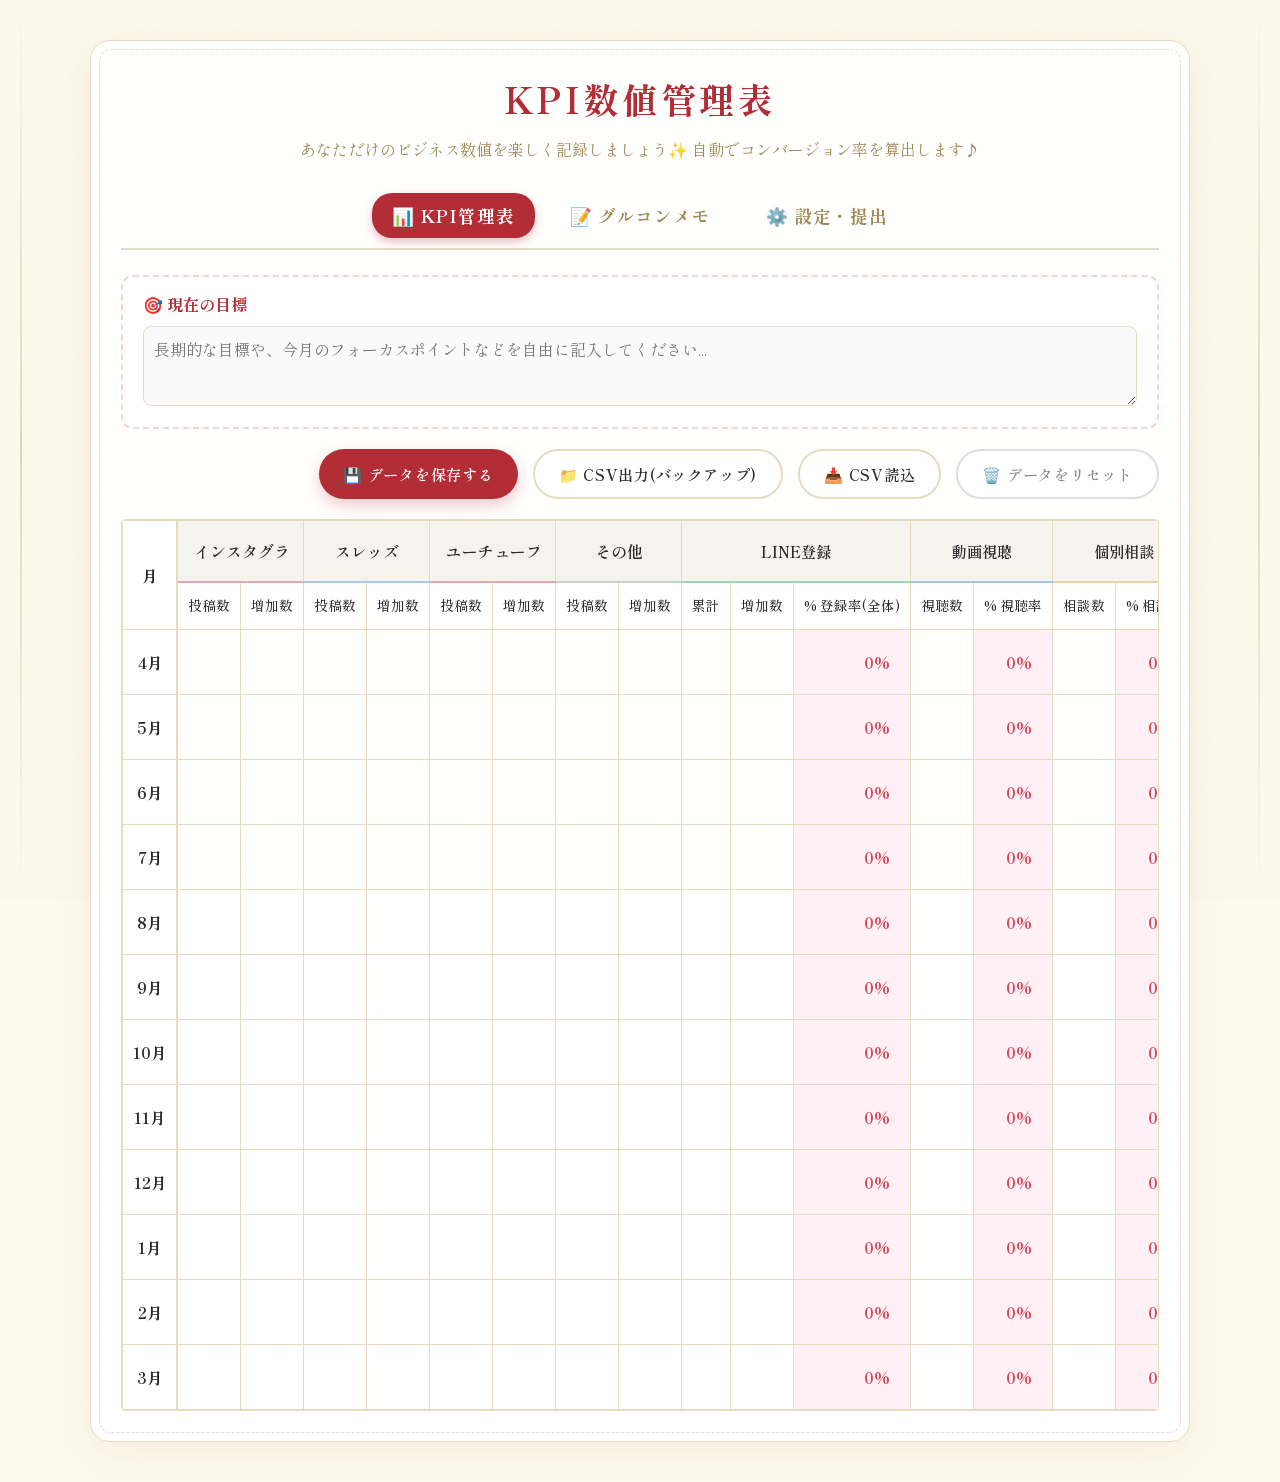
<file: index.html>
<!DOCTYPE html>
<html lang="ja">
<head>
    <meta charset="UTF-8">
    <meta name="viewport" content="width=device-width, initial-scale=1.0">
    <title>KPI管理ツール</title>
    <link rel="preconnect" href="https://fonts.googleapis.com">
    <link rel="preconnect" href="https://fonts.gstatic.com" crossorigin>
    <link href="https://fonts.googleapis.com/css2?family=Shippori+Mincho:wght@400;500;600;700&display=swap" rel="stylesheet">
    <link rel="stylesheet" href="style.css">
</head>
<body>
    <div class="background-texture"></div>

    <div class="container">
        <header>
            <h1 class="title">KPI数値管理表</h1>
            <p class="subtitle">あなただけのビジネス数値を楽しく記録しましょう✨ 自動でコンバージョン率を算出します♪</p>
        </header>

        <div class="tabs">
            <button class="tab-btn active" data-target="kpi-panel">📊 KPI管理表</button>
            <button class="tab-btn" data-target="memo-panel">📝 グルコンメモ</button>
            <button class="tab-btn" data-target="settings-panel">⚙️ 設定・提出</button>
        </div>

        <div id="kpi-panel" class="tab-panel active">
            <div class="goal-container" style="margin-bottom: 20px;">
                <label for="current-goal" style="display:block; font-weight:bold; color:var(--primary-color); margin-bottom:8px;">🎯 現在の目標</label>
                <textarea id="current-goal" class="goal-textarea" placeholder="長期的な目標や、今月のフォーカスポイントなどを自由に記入してください..."></textarea>
            </div>

            <div class="controls">
            <button id="save-btn" class="primary-btn bouncy-btn">💾 データを保存する</button>
            <button id="export-btn" class="secondary-btn bouncy-btn">📁 CSV出力(バックアップ)</button>
            <button id="import-btn" class="secondary-btn bouncy-btn">📥 CSV読込</button>
            <input type="file" id="import-file" accept=".csv" style="display:none">
            <button id="clear-btn" class="danger-btn bouncy-btn">🗑️ データをリセット</button>
        </div>

        <div class="table-wrapper">
            <table id="kpi-table">
                <thead>
                    <tr>
                        <th class="sticky-col" rowspan="2">月</th>
                        <th colspan="2" class="group-media1"><input type="text" class="header-input" id="media1-name" value="インスタグラム" placeholder="媒体名"></th>
                        <th colspan="2" class="group-media2"><input type="text" class="header-input" id="media2-name" value="スレッズ" placeholder="媒体名"></th>
                        <th colspan="2" class="group-media3"><input type="text" class="header-input" id="media3-name" value="ユーチューブ" placeholder="媒体名"></th>
                        <th colspan="2" class="group-media4"><input type="text" class="header-input" id="media4-name" value="その他" placeholder="媒体名"></th>
                        <th colspan="3" class="group-line">LINE登録</th>
                        <th colspan="2" class="group-video">動画視聴</th>
                        <th colspan="2" class="group-consult">個別相談</th>
                        <th colspan="2" class="group-contract">成約</th>
                        <th class="group-sales">売上</th>
                    </tr>
                    <tr class="sub-headers">
                        <th>投稿数</th>
                        <th>増加数</th>
                        <th>投稿数</th>
                        <th>増加数</th>
                        <th>投稿数</th>
                        <th>増加数</th>
                        <th>投稿数</th>
                        <th>増加数</th>
                        <th>累計</th>
                        <th>増加数</th>
                        <th class="col-percent">% 登録率(全体)</th>
                        <th>視聴数</th>
                        <th class="col-percent">% 視聴率</th>
                        <th>相談数</th>
                        <th class="col-percent">% 相談率</th>
                        <th>成約数</th>
                        <th class="col-percent">% 成約率</th>
                        <th>金額(円)</th>
                    </tr>
                </thead>
                <tbody id="table-body">
                    <!-- JavaScriptで12ヶ月分を生成 -->
                </tbody>
            </table>
        </div>
        </div><!-- /kpi-panel -->

        <!-- グルコンメモ パネル -->
        <div id="memo-panel" class="tab-panel">
            <div class="controls" style="justify-content: flex-start;">
                <button id="add-memo-btn" class="primary-btn bouncy-btn">➕ 新しいメモを追加</button>
            </div>
            <div id="memo-container" class="memo-list">
                <!-- JavaScriptでメモカードを生成 -->
            </div>
        </div><!-- /memo-panel -->

        <!-- 設定・提出パネル -->
        <div id="settings-panel" class="tab-panel">
            <div class="settings-card">
                <h3>👤 クライアント情報</h3>
                <p>データを管理者に提出するため、ご自身のお名前を入力してください。</p>
                <input type="text" id="client-name" class="settings-input" placeholder="例：山田 花子">
                
                <h3 style="margin-top:20px;">📤 管理者へデータを提出</h3>
                <p>現在のKPI数値とグルコンメモをスクールの管理者へ送信します。</p>
                <button id="submit-admin-btn" class="primary-btn bouncy-btn" style="width: 100%; padding: 15px; margin-top: 10px; font-size: 1.1rem;">🚀 管理者へデータを送信する</button>
            </div>
            
            <!-- 運営者メニューへのリンク（ひっそりと） -->
            <div style="text-align: center; margin-top: 40px;">
                <button id="show-admin-login-btn" style="background:none; border:none; color:#bbb; font-size:0.85rem; cursor:pointer; text-decoration:underline;">運営者用メニューを開く</button>
            </div>

            <!-- 管理者用パネル（初期状態は非表示） -->
            <div id="admin-secret-panel" class="settings-card" style="display: none; margin-top: 30px; background-color: #fdfafb; border: 2px dashed #f7d2d9;">
                <h3 style="color: var(--primary-color);">🔧 運営者用設定</h3>
                <p style="font-size: 0.85rem; color: #666;">クライアントに配布する「自動設定付きの専用URL」を作成します。<br>ご自身のGAS(Webhook)URLを貼り付けてください。</p>
                <input type="text" id="admin-webhook-url" class="settings-input" placeholder="https://script.google.com/macros/s/.../exec" style="margin-top:10px;">
                
                <button id="generate-btn" class="primary-btn bouncy-btn" style="width: 100%; padding: 15px; margin-top: 15px; font-size: 1rem;">🔗 クライアント招待用URLを生成・コピー</button>
                
                <div id="share-area" style="display: none; margin-top:15px; padding-top:15px; border-top:1px dashed #e5dcc0;">
                    <p style="font-size: 0.8rem; color: var(--primary-color); font-weight:bold;">✅ 生成されました！下記をクライアントに送付してください</p>
                    <div id="share-url-text" style="margin-top: 10px; padding: 10px; background-color: #fff; border-radius: 6px; border: 1px solid #ccc; font-size: 0.8rem; word-break: break-all; color:#555;"></div>
                </div>

                <hr style="margin: 30px 0; border: none; border-top: 2px dashed #f7d2d9;">

                <h3 style="color: var(--primary-color);">👥 クライアント・ダッシュボード</h3>
                <p style="font-size: 0.85rem; color: #666;">スプレッドシート上の全てのクライアントの進捗データを読み込みます。</p>
                <button id="dashboard-sync-btn" class="secondary-btn bouncy-btn" style="width: 100%; padding: 12px; margin-top: 15px; font-size: 1rem;">🔄 顧客データをスプレッドシートから読み込む</button>

                <!-- クライアント一覧リスト -->
                <div id="dashboard-client-list" class="dashboard-list" style="margin-top: 20px;">
                    <!-- ここにカードがJSで生成される -->
                </div>
            </div>

        </div><!-- /settings-panel -->

        <!-- ダッシュボードのクライアント詳細モーダル -->
        <div id="dashboard-modal" class="modal-overlay" style="display: none;">
            <div class="modal-content">
                <button id="close-modal-btn" class="modal-close-btn">✖️ 閉じる</button>
                <div id="modal-body" style="margin-top: 10px;">
                    <!-- 読み込んだデータが展開される -->
                </div>
            </div>
        </div>

        <div id="toast" class="toast">保存しました</div>
    </div>

    <script src="app.js"></script>
</body>
</html>
</file>
<file: style.css>
:root {
    --bg-color: #FDFBEE; /* 生成り */
    --text-color: #2b2b2b; /* 墨色 */
    --primary-color: #B22D35; /* 臙脂色 */
    --primary-color-hover: #e85d75; /* 明るめのピンクレッドへ変更しポップに */
    --secondary-color: #A18855; /* 朽葉色 */
    --secondary-color-hover: #867144;
    --card-bg: rgba(255, 255, 255, 0.95);
    --border-color: #e5dcc0;
    --readonly-bg: #FFF0F5; /* ラベンダーブラッシュ（薄いピンク系）で可愛く */
    --danger-color: #8c8c8c;
    --transition: 0.3s cubic-bezier(0.25, 0.8, 0.25, 1);
}

* {
    box-sizing: border-box;
    margin: 0;
    padding: 0;
}

body {
    font-family: 'Shippori Mincho', serif;
    background-color: var(--bg-color);
    color: var(--text-color);
    line-height: 1.6;
    min-height: 100vh;
    padding: 40px 20px;
    position: relative;
}

/* 和紙のようなテクスチャ */
.background-texture {
    position: fixed;
    top: 0;
    left: 0;
    width: 100vw;
    height: 100vh;
    background-image: url("data:image/svg+xml,%3Csvg width='100' height='100' viewBox='0 0 100 100' xmlns='http://www.w3.org/2000/svg'%3E%3Cfilter id='noise'%3E%3CfeTurbulence type='fractalNoise' baseFrequency='0.8' numOctaves='4' stitchTiles='stitch'/%3E%3C/filter%3E%3Crect width='100' height='100' filter='url(%23noise)' opacity='0.06'/%3E%3C/svg%3E");
    pointer-events: none;
    z-index: -1;
}

/* 縦の装飾線 */
body::before {
    content: '';
    position: fixed;
    top: 0;
    left: 20px;
    width: 2px;
    height: 100%;
    background: linear-gradient(to bottom, transparent, var(--secondary-color), transparent);
    opacity: 0.3;
    z-index: -1;
}

body::after {
    content: '';
    position: fixed;
    top: 0;
    right: 20px;
    width: 2px;
    height: 100%;
    background: linear-gradient(to bottom, transparent, var(--secondary-color), transparent);
    opacity: 0.3;
    z-index: -1;
}

.container {
    max-width: 1100px;
    margin: 0 auto;
    position: relative;
    z-index: 10;
    background-color: var(--card-bg);
    border: 1px solid var(--border-color);
    border-radius: 20px; /* 丸みを強く */
    box-shadow: 0 12px 40px rgba(178, 45, 53, 0.08); /* 影を温かみのある色に */
    padding: 30px;
}

/* 枠飾り */
.container::before {
    content: '';
    position: absolute;
    top: 8px;
    left: 8px;
    right: 8px;
    bottom: 8px;
    border: 1px dashed rgba(178, 45, 53, 0.2); /* 線を破線にして可愛く */
    pointer-events: none;
    border-radius: 12px;
}

/* タブメニュー */
.tabs {
    display: flex;
    justify-content: center;
    gap: 15px;
    margin-bottom: 25px;
    border-bottom: 2px solid var(--border-color);
    padding-bottom: 10px;
}

.tab-btn {
    background: transparent;
    color: var(--secondary-color);
    border: none;
    font-size: 1.1rem;
    padding: 10px 20px;
    border-radius: 20px;
    font-weight: bold;
    cursor: pointer;
    transition: var(--transition);
}

.tab-btn:hover {
    background-color: rgba(161, 136, 85, 0.1);
}

.tab-btn.active {
    background-color: var(--primary-color);
    color: white;
    box-shadow: 0 4px 10px rgba(178, 45, 53, 0.3);
}

/* パネル機能 */
.tab-panel {
    display: none;
    animation: fadeIn 0.4s ease;
}

.tab-panel.active {
    display: block;
}

@keyframes fadeIn {
    from { opacity: 0; transform: translateY(10px); }
    to { opacity: 1; transform: translateY(0); }
}

header {
    text-align: center;
    margin-bottom: 30px;
}

.title {
    font-size: 2.2rem;
    color: var(--primary-color);
    letter-spacing: 0.1em;
    margin-bottom: 10px;
    font-weight: 700;
}

.subtitle {
    font-size: 1rem;
    color: var(--secondary-color);
}

.controls {
    display: flex;
    flex-wrap: wrap;
    gap: 15px;
    margin-bottom: 20px;
    justify-content: flex-end;
}

button {
    font-family: inherit;
    border: none;
    border-radius: 30px; /* ピル型でポップに */
    padding: 12px 24px;
    font-size: 0.95rem;
    cursor: pointer;
    transition: var(--transition);
    outline: none;
    letter-spacing: 0.05em;
    font-weight: 600;
}

/* バウンスアニメーション */
.bouncy-btn:hover {
    transform: translateY(-4px) scale(1.03);
}
.bouncy-btn:active {
    transform: translateY(1px);
}

.primary-btn {
    background-color: var(--primary-color);
    color: #fff;
    box-shadow: 0 6px 15px rgba(178, 45, 53, 0.25);
}
.primary-btn:hover {
    background-color: var(--primary-color-hover);
    box-shadow: 0 8px 20px rgba(178, 45, 53, 0.4);
}

.secondary-btn {
    background-color: white;
    color: var(--text-color);
    border: 2px solid var(--border-color); /* 少し太くしてカジュアルに */
}
.secondary-btn:hover {
    border-color: var(--primary-color-hover);
    color: var(--primary-color-hover);
}

.danger-btn {
    background-color: white;
    color: var(--danger-color);
    border: 2px solid #ddd;
}
.danger-btn:hover {
    background-color: #fff5f5;
    color: #e53e3e;
    border-color: #fc8181;
}

/* テーブル周り */
.table-wrapper {
    width: 100%;
    overflow-x: auto;
    border: 1px solid var(--border-color);
    border-radius: 4px;
}

table {
    width: 100%;
    border-collapse: collapse;
    white-space: nowrap;
    text-align: right;
    min-width: 1000px;
}

th, td {
    padding: 12px 10px;
    border: 1px solid var(--border-color);
    font-size: 0.95rem;
}

th {
    background-color: rgba(161, 136, 85, 0.1);
    color: var(--text-color);
    font-weight: 600;
    text-align: center;
}

/* ヘッダーの色分けなど */
.group-media1 { border-bottom: 2px solid #E8A8B1; }
.group-media2 { border-bottom: 2px solid #A8CAE8; } /* 水色っぽく */
.group-media3 { border-bottom: 2px solid #E8A8A8; } /* 赤っぽく */
.group-media4 { border-bottom: 2px solid #C4D4C4; } /* 淡い緑っぽく */
.group-line { border-bottom: 2px solid #9CD7B1; }
.group-video { border-bottom: 2px solid #A8C2E8; }
.group-consult { border-bottom: 2px solid #E8D3A8; }
.group-contract { border-bottom: 2px solid #C7A8E8; }
.group-sales { border-bottom: 2px solid #F8C8A8; } /* サーモンピンク〜オレンジ系 */

/* 自由入力ヘッダー */
.header-input {
    width: 100%;
    background: transparent;
    border: 2px solid transparent;
    border-radius: 8px;
    color: inherit;
    font-size: 1rem;
    font-family: inherit;
    font-weight: 600;
    text-align: center;
    outline: none;
    transition: 0.3s cubic-bezier(0.25, 0.8, 0.25, 1);
    padding: 4px;
}

.header-input:focus {
    background-color: white;
    border: 2px dashed #ffb3c1;
    transform: scale(1.05);
    box-shadow: 0 4px 15px rgba(255, 179, 193, 0.3);
}

.sub-headers th {
    font-size: 0.85rem;
    font-weight: 500;
    background-color: rgba(255, 255, 255, 0.8);
}

/* 最初の列の固定 */
.sticky-col {
    position: sticky;
    left: 0;
    background-color: var(--card-bg) !important;
    font-weight: 700;
    text-align: center;
    z-index: 2;
    border-right: 2px solid var(--border-color);
    box-shadow: 2px 0 5px rgba(0,0,0,0.02);
}

/* 入力セルと表示セル */
td input {
    width: 100%;
    border: 2px solid transparent; /* 太くしてフォーカス時目立たせる */
    border-radius: 8px; /* 角をやさしく */
    background: transparent;
    font-family: inherit;
    font-size: 1rem;
    text-align: right;
    padding: 6px 8px;
    color: var(--text-color);
    outline: none;
    transition: 0.3s cubic-bezier(0.25, 0.8, 0.25, 1);
}

td input:focus {
    border: 2px solid #ffb3c1; /* 可愛いピンクボーダー */
    background-color: #fff;
    box-shadow: 0 0 0 3px rgba(255, 179, 193, 0.3); /* ポワッとするエフェクト */
    transform: scale(1.05); /* シュッと大きくなる */
    z-index: 10;
    position: relative;
}

td input[readonly] {
    color: var(--primary-color); /* 目立たせる */
    font-weight: 700;
    cursor: default;
    background-color: transparent;
}

/* 自動計算列の背景色 */
td.col-percent {
    background-color: var(--readonly-bg);
}

td.col-percent input {
    color: #d1495b; /* さらに少し鮮やかな色へ */
}

/* 月の行ホバー */
tbody tr {
    transition: 0.3s;
}
tbody tr:hover {
    background-color: #FFFDF7;
    box-shadow: 0 4px 15px rgba(0,0,0,0.03);
    transform: translateY(-1px);
}

/* トースト通知 */
.toast {
    position: fixed;
    bottom: 30px;
    right: 30px;
    background-color: var(--primary-color);
    color: white;
    padding: 12px 24px;
    border-radius: 4px;
    box-shadow: 0 5px 15px rgba(0,0,0,0.2);
    font-weight: 600;
    letter-spacing: 0.05em;
    opacity: 0;
    transform: translateY(20px);
    transition: var(--transition);
    pointer-events: none;
    z-index: 100;
}

.toast.show {
    opacity: 1;
    transform: translateY(0);
}

/* レスポンシブ */
@media (max-width: 768px) {
    body {
        padding: 10px 5px;
    }
    
    .container {
        padding: 15px 10px;
        border-radius: 12px;
    }
    
    .title {
        font-size: 1.5rem;
        margin-bottom: 5px;
    }

    .subtitle {
        font-size: 0.85rem;
        line-height: 1.4;
    }

    .tabs {
        flex-wrap: wrap;
        gap: 8px;
        padding-bottom: 15px;
    }

    .tab-btn {
        font-size: 0.95rem;
        padding: 8px 14px;
        flex: 1 1 30%; /* スマホなら均等に並べるか折り返す */
        text-align: center;
    }
    
    .controls {
        justify-content: space-between;
        gap: 8px;
    }

    .controls button {
        flex: 1 1 45%; /* スマホでボタンを横並び2列にしやすくする */
        font-size: 0.85rem;
        padding: 10px;
    }
    
    th, td {
        padding: 8px 4px; /* 極力余白を削る */
        font-size: 0.85rem;
    }

    td input {
        font-size: 0.85rem;
        padding: 6px 4px;
        min-width: 60px; /* 小さすぎると見えないので最低幅 */
    }

    .header-input {
        font-size: 0.85rem;
        padding: 2px;
    }
    
    .sub-headers th {
        font-size: 0.75rem;
    }
}

/* グルコンメモ デザイン */
.memo-list {
    display: flex;
    flex-direction: column;
    gap: 20px;
    margin-top: 20px;
}

.memo-card {
    background-color: #fff;
    border: 2px solid #fbe6ea;
    border-radius: 16px;
    padding: 20px;
    position: relative;
    box-shadow: 0 4px 12px rgba(178, 45, 53, 0.05);
    transition: 0.3s;
}

.memo-card:hover {
    box-shadow: 0 6px 18px rgba(178, 45, 53, 0.1);
    transform: translateY(-2px);
    border-color: #f7d2d9;
}

.memo-header {
    display: flex;
    justify-content: space-between;
    align-items: center;
    margin-bottom: 15px;
    border-bottom: 1px dashed var(--border-color);
    padding-bottom: 10px;
}

.memo-date {
    font-family: inherit;
    border: 1px solid var(--border-color);
    border-radius: 6px;
    padding: 6px 12px;
    font-size: 0.95rem;
    color: var(--text-color);
    outline: none;
}

.memo-date:focus {
    border-color: #ffb3c1;
    box-shadow: 0 0 0 2px rgba(255, 179, 193, 0.3);
}

.memo-delete-btn {
    background: transparent;
    border: none;
    color: var(--danger-color);
    font-size: 1.2rem;
    cursor: pointer;
    transition: 0.2s;
    padding: 5px;
}

.memo-delete-btn:hover {
    color: #e53e3e;
    transform: scale(1.1);
}

.memo-body {
    display: grid;
    grid-template-columns: 1fr 1fr;
    gap: 15px;
}

.memo-field {
    display: flex;
    flex-direction: column;
}

.memo-label {
    font-weight: 600;
    font-size: 0.95rem;
    color: var(--primary-color);
    margin-bottom: 5px;
}

.memo-textarea {
    width: 100%;
    min-height: 120px;
    border: 1px solid var(--border-color);
    border-radius: 8px;
    padding: 12px;
    font-family: inherit;
    font-size: 1rem;
    color: var(--text-color);
    resize: vertical;
    outline: none;
    transition: 0.3s;
    background-color: #fafafa;
}

.memo-textarea:focus {
    background-color: #fff;
    border-color: #ffb3c1;
    box-shadow: 0 0 0 3px rgba(255, 179, 193, 0.2);
}

@media (max-width: 768px) {
    .memo-body {
        grid-template-columns: 1fr;
    }
}

/* 設定・提出パネル デザイン */
.settings-card {
    background-color: #fff;
    border: 1px solid var(--border-color);
    border-radius: 12px;
    padding: 25px;
    box-shadow: 0 4px 10px rgba(0,0,0,0.03);
}

.settings-card h3 {
    color: var(--primary-color);
    margin-bottom: 10px;
    font-size: 1.1rem;
}

.settings-card p {
    color: var(--text-color);
    margin-bottom: 15px;
    font-size: 0.95rem;
    line-height: 1.5;
}

.settings-input {
    width: 100%;
    padding: 12px;
    border: 1px solid var(--border-color);
    border-radius: 6px;
    font-family: inherit;
    font-size: 1rem;
    transition: 0.3s;
    outline: none;
}

.settings-input:focus {
    border-color: #ffb3c1;
    box-shadow: 0 0 0 3px rgba(255, 179, 193, 0.2);
}

/* 現在の目標エリア デザイン */
.goal-container {
    background-color: #fff;
    border: 2px dashed #f7d2d9;
    border-radius: 12px;
    padding: 15px 20px;
}

.goal-textarea {
    width: 100%;
    min-height: 80px;
    padding: 10px;
    border: 1px solid var(--border-color);
    border-radius: 8px;
    font-family: inherit;
    font-size: 1rem;
    color: var(--text-color);
    resize: vertical;
    outline: none;
    transition: 0.3s;
    background-color: #fafafa;
}

.goal-textarea:focus {
    background-color: #fff;
    border-color: #ffb3c1;
    box-shadow: 0 0 0 3px rgba(255, 179, 193, 0.2);
}

/* 褒め言葉の吹き出し デザイン */
.praise-tooltip {
    position: absolute;
    bottom: 100%;
    left: 50%;
    transform: translateX(-50%) translateY(10px);
    background-color: #ffb3c1;
    color: #fff;
    padding: 6px 12px;
    border-radius: 12px;
    font-size: 0.85rem;
    font-weight: bold;
    white-space: nowrap;
    opacity: 0;
    pointer-events: none;
    transition: all 0.3s cubic-bezier(0.68, -0.55, 0.265, 1.55);
    z-index: 100;
    box-shadow: 0 4px 8px rgba(255, 179, 193, 0.4);
}

.praise-tooltip::after {
    content: '';
    position: absolute;
    top: 100%;
    left: 50%;
    transform: translateX(-50%);
    border-width: 6px;
    border-style: solid;
    border-color: #ffb3c1 transparent transparent transparent;
}


.praise-tooltip.show {
    opacity: 1;
    transform: translateX(-50%) translateY(-5px);
}

/* =========================================================
   ダッシュボード＆モーダル デザイン
========================================================= */
.dashboard-list {
    display: grid;
    grid-template-columns: 1fr;
    gap: 15px;
}

.client-card {
    background-color: #fff;
    border: 2px solid #fbe6ea;
    border-radius: 12px;
    padding: 15px;
    cursor: pointer;
    box-shadow: 0 4px 10px rgba(178, 45, 53, 0.05);
    transition: all 0.2s ease;
    display: flex;
    flex-direction: column;
}

.client-card:hover {
    transform: translateY(-3px);
    box-shadow: 0 6px 15px rgba(178, 45, 53, 0.15);
    border-color: #f7d2d9;
    background-color: #fdfafb;
}

.client-card h4 {
    color: var(--primary-color);
    font-size: 1.1rem;
    margin-bottom: 5px;
    display: flex;
    justify-content: space-between;
    align-items: center;
}

.client-card .goal-text {
    font-size: 0.85rem;
    color: #666;
    margin-bottom: 8px;
    background: #f4f4f4;
    padding: 4px 8px;
    border-radius: 4px;
}

.client-card .date-text {
    font-size: 0.75rem;
    color: #999;
    text-align: right;
}

/* モーダルオーバーレイ */
.modal-overlay {
    position: fixed;
    top: 0; left: 0; width: 100vw; height: 100vh;
    background-color: rgba(0, 0, 0, 0.5);
    z-index: 1000;
    display: flex;
    justify-content: center;
    align-items: center;
    animation: fadeIn 0.3s ease;
}

.modal-content {
    background-color: var(--bg-color);
    width: 90%;
    max-width: 800px;
    max-height: 90vh;
    overflow-y: auto;
    border-radius: 16px;
    padding: 25px;
    box-shadow: 0 10px 30px rgba(0, 0, 0, 0.2);
    position: relative;
    border: 2px solid #e5dcc0;
}

.modal-close-btn {
    position: sticky;
    top: 0;
    float: right;
    background: #fff;
    border: 1px solid #ccc;
    padding: 8px 15px;
    border-radius: 20px;
    cursor: pointer;
    font-weight: bold;
    color: #555;
    z-index: 10;
    box-shadow: 0 2px 5px rgba(0,0,0,0.1);
}

.modal-close-btn:hover {
    background: #fbe6ea;
    color: var(--primary-color);
    border-color: var(--primary-color);
}

.modal-section {
    margin-bottom: 25px;
    padding-bottom: 15px;
    border-bottom: 1px dashed #e5dcc0;
}

.modal-section h4 {
    color: var(--secondary-color);
    margin-bottom: 10px;
    font-size: 1.1rem;
}

.modal-table {
    width: 100%;
    border-collapse: collapse;
    font-size: 0.85rem;
    margin-top: 10px;
}
.modal-table th, .modal-table td {
    padding: 6px;
    border: 1px solid #ccc;
    text-align: left;
}
.modal-table th {
    background-color: rgba(161, 136, 85, 0.1);
    white-space: nowrap;
}
</file>
